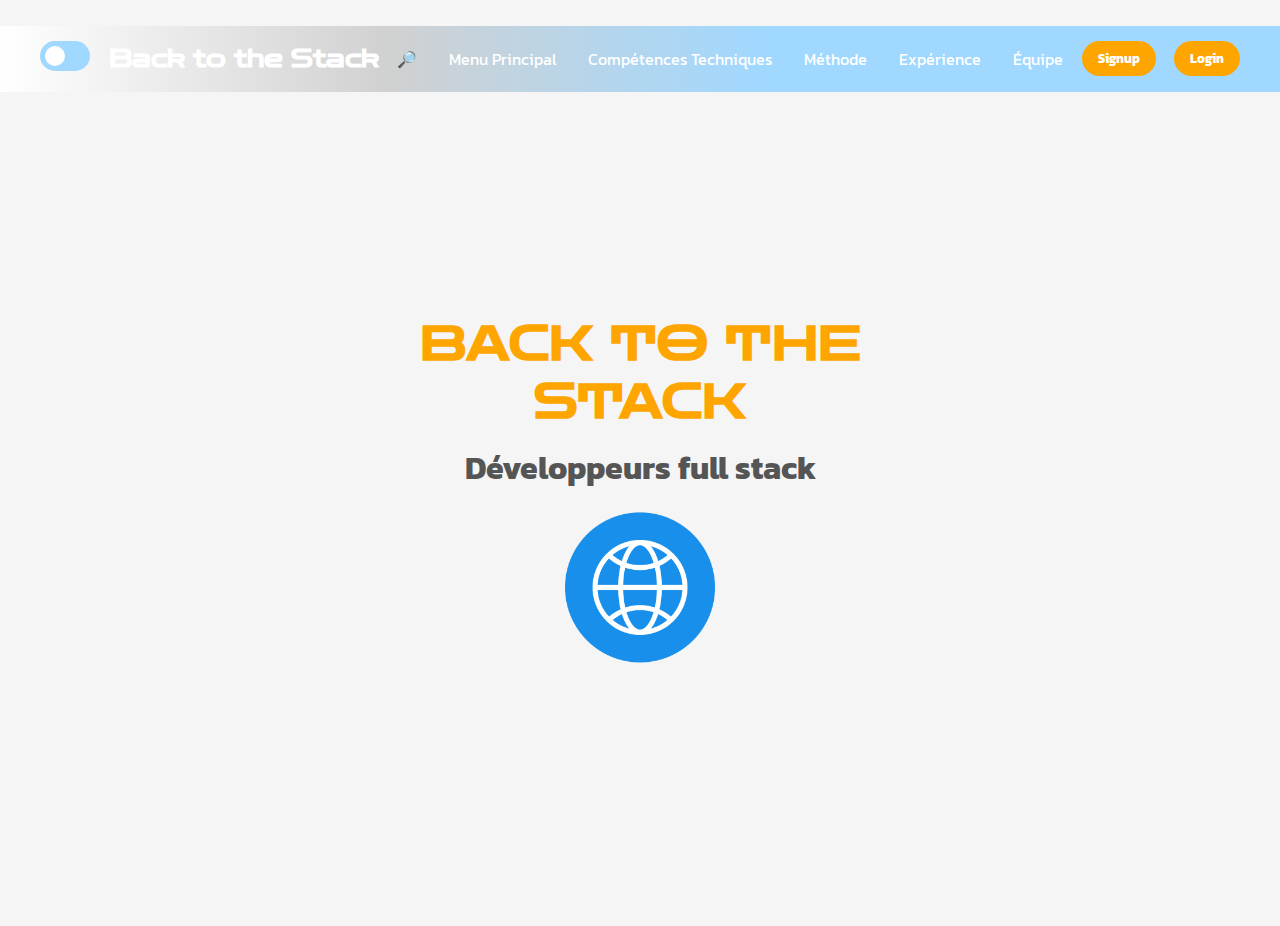
<file: html/index.html>
<!DOCTYPE html>
<html lang="fr">
<head>
    <meta charset="UTF-8">
    <meta name="viewport" content="width=device-width, initial-scale=1.0">
    <title>BTTS - Menu principal</title>
    <link id="theme-link" rel="stylesheet" href="../css/dark-theme.css">
    <link href="https://fonts.googleapis.com/css2?family=Kanit:wght@300;400;700&family=Zen+Dots&display=swap" rel="stylesheet">
    <link rel="stylesheet" href="https://cdnjs.cloudflare.com/ajax/libs/font-awesome/6.7.1/css/all.min.css">
</head>
<body>
    <header>
        <div class="navbar">
            <div class="mode"><input type="checkbox" id="toggle" class="checkbox">
            <label for="toggle" class="label"></label>
        </div>

            <div class="logo"><a href="index.html">Back to the Stack</a></div>
            <ul class="liens">
                <li><a href="../php/recherche.php">🔎</a></li>
                <li><a href="index.html">Menu Principal</a></li>
                <li><a href="comptech.html">Compétences Techniques</a></li>
                <li><a href="méthode.html">Méthode</a></li>
                <li><a href="anciens clients.html">Expérience</a></li>
                <li><a href="notreequipe.html">Équipe</a></li>
            </ul>
            
            <a href="../php/signup.php" class="action_btn">Signup</a>
            <a href="../php/login.php" class="action_btn">Login</a>
            <div class="toggle_btn">
                <i class="fa-solid fa-bars" style="color: #ffffff;"></i>
            </div>

        </div>

        <div class="dropdown_menu">
            <ul>
                <<li><a href="../php/recherche.php">🔎</a></li>
                <li><a href="index.html">Menu Principal</a></li>
                <li><a href="comptech.html">Compétences Techniques</a></li>
                <li><a href="méthode.html">Méthode</a></li>
                <li><a href="anciens clients.html">Expérience</a></li>
                <li><a href="notreequipe.html">Équipe</a></li>
                <li><a href="../php/signup.php" class="action_btn2">Signup</a></li>
                <li><a href="../php/login.php" class="action_btn2">Login</a></li>
            </ul>
        </div>
    </header>

<div class="titre_index">
    <div class= back><h1>Back to the Stack</h1></div>
    <div class= dev><h2>Développeurs full stack</h2></div>
    <div class="globe_index">
        <img src="../images/globe_index.png" alt="logo image">
    </div>
</div>

    <script>
        const toggleBtn = document.querySelector('.toggle_btn');
        const toggleBtnIcon = document.querySelector('.toggle_btn i');
        const dropDownMenu = document.querySelector('.dropdown_menu');

        toggleBtn.onclick = function() {
            dropDownMenu.classList.toggle('open');
            const isOpen = dropDownMenu.classList.contains('open');
            toggleBtnIcon.classList = isOpen ? 'fa-solid fa-xmark' : 'fa-solid fa-bars';
    };
    </script>

    <script src="../js/script.js"></script>
</body>
</html>
</file>
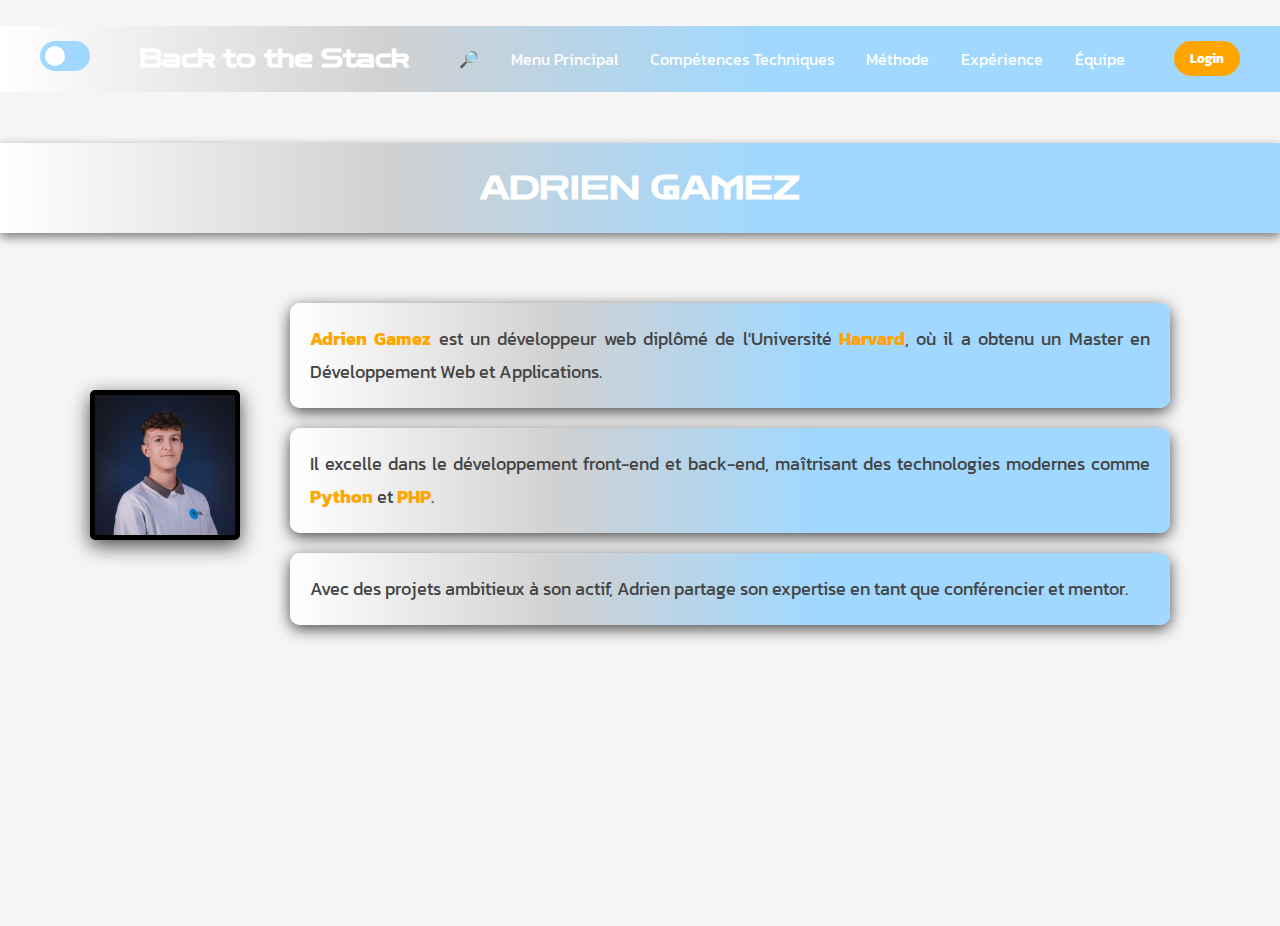
<file: html/adrien.html>
<!DOCTYPE html>
<html class="presentation_html" lang="fr">
<head>
    <meta charset="UTF-8">
    <meta name="viewport" content="width=device-width, initial-scale=1.0">
    <title>BTTS - Equipe</title>

    <link id= "theme-link" rel="stylesheet" href="../css/dark-theme.css">
    <link rel="preconnect" href="https://fonts.googleapis.com">
    <link rel="preconnect" href="https://fonts.gstatic.com" crossorigin>
    <link href="https://fonts.googleapis.com/css2?family=Kanit:wght@400;700&family=Zen+Dots&display=swap" rel="stylesheet">
</head>
<body class="presentation_body">
<header>
   
    <div class="navbar">
        <div class="mode"><input type="checkbox" id="toggle" class="checkbox">
        <label for="toggle" class="label"></label></div>
        <div class="logo"><a href="index.html">Back to the Stack</a></div>
        <ul class="liens">
            <li><a href="../php/recherche.php">🔎</a></li>
            <li><a href="index.html">Menu Principal</a></li>
            <li><a href="comptech.html">Compétences Techniques</a></li>
            <li><a href="méthode.html">Méthode</a></li>
            <li><a href="anciens clients.html">Expérience</a></li>
            <li><a href="notreequipe.html">Équipe</a></li>
        </ul>
        <a href="../php/login.php" class="action_btn">Login</a>
        <div class="toggle_btn">
            <i class="fa-solid fa-bars" style="color: #ffffff;"></i>
        </div>
    </div>

    <div class="dropdown_menu">
        <ul>
            <li><a href="../php/recherche.php">🔎</a></li>
            <li><a href="index.html">Menu Principal</a></li>
            <li><a href="comptech.html">Compétences Techniques</a></li>
            <li><a href="méthode.html">Méthode</a></li>
            <li><a href="anciens clients.html">Expérience</a></li>
            <li><a href="notreequipe.html">Équipe</a></li>
            <li><a href="../php/login.php" class="action_btn">Login</a></li>
        </ul>
        
    </div>
</header>
<h1 class="presentation_h1">Adrien Gamez</h1>
    

    <section class="texte">
        <img class="presentation_img" src="../images/equipe/adrien.jpg" alt="Portrait d'Adrien Gamez, développeur web.">

        <div class="presentation_text-container">
            <article class="block">
                <p><strong>Adrien Gamez</strong> est un développeur web diplômé de l'Université <strong>Harvard</strong>, où il a obtenu un Master en Développement Web et Applications.</p>
            </article>
            <article class="block">
                <p>Il excelle dans le développement front-end et back-end, maîtrisant des technologies modernes comme <strong>Python</strong> et <strong>PHP</strong>.</p>
            </article>
            <article class="block">
                <p>Avec des projets ambitieux à son actif, Adrien partage son expertise en tant que conférencier et mentor.</p>
            </article>
        </div>
    </section>

    <script src="../js/script.js"></script>
    <script>
        const toggleBtn = document.querySelector('.toggle_btn');
        const toggleBtnIcon = document.querySelector('.toggle_btn i');
        const dropDownMenu = document.querySelector('.dropdown_menu');

        toggleBtn.onclick = function() {
            dropDownMenu.classList.toggle('open');
            const isOpen = dropDownMenu.classList.contains('open');
            toggleBtnIcon.classList = isOpen ? 'fa-solid fa-xmark' : 'fa-solid fa-bars';
        };
    </script>

</body>
</html>
</file>
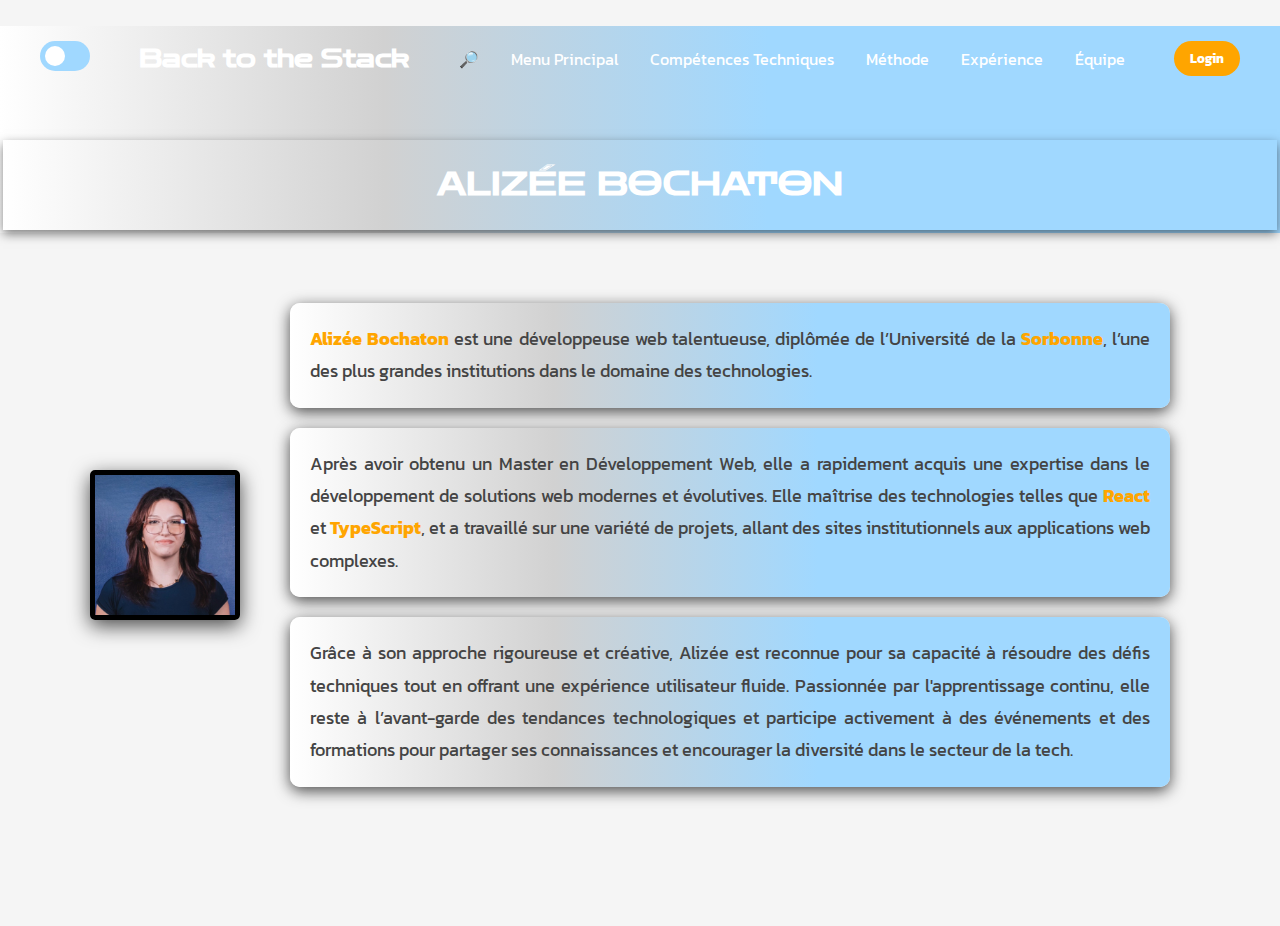
<file: html/alizee.html>
<!DOCTYPE html>
<html lang="fr">
<head>
    <meta charset="UTF-8">
    <meta name="viewport" content="width=device-width, initial-scale=1.0">
    <title>BTTS - Equipe</title>

    <link id="theme-link" rel="stylesheet" href="../css/dark-theme.css">
    <link rel="preconnect" href="https://fonts.googleapis.com">
    <link rel="preconnect" href="https://fonts.gstatic.com" crossorigin>
    <link href="https://fonts.googleapis.com/css2?family=Kanit:ital,wght@0,100;0,200;0,300;0,400;0,500;0,600;0,700;0,800;0,900&family=Zen+Dots&display=swap" rel="stylesheet">
</head>

<body class="presentation_body">

    <header>
        <div class="navbar">
            <div class="mode"><input type="checkbox" id="toggle" class="checkbox">
            <label for="toggle" class="label"></label>
        </div>

            <div class="logo"><a href="index.html">Back to the Stack</a></div>
            <ul class="liens">
                <li><a href="../php/recherche.php">🔎</a></li>
                <li><a href="index.html">Menu Principal</a></li>
                <li><a href="comptech.html">Compétences Techniques</a></li>
                <li><a href="méthode.html">Méthode</a></li>
                <li><a href="anciens clients.html">Expérience</a></li>
                <li><a href="notreequipe.html">Équipe</a></li>
            </ul>
            <a href="../php/login.php" class="action_btn">Login</a>
            <div class="toggle_btn">
                <i class="fa-solid fa-bars" style="color: #ffffff;"></i>
            </div>
        </div>
        <div class="dropdown_menu">
            <ul>
                <li><a href="../php/recherche.php">🔎</a></li>
                <li><a href="index.html">Menu Principal</a></li>
                <li><a href="comptech.html">Compétences Techniques</a></li>
                <li><a href="méthode.html">Méthode</a></li>
                <li><a href="anciens clients.html">Expérience</a></li>
                <li><a href="notreequipe.html">Équipe</a></li>
                <li><a href="../php/login.php" class="action_btn">Login</a></li>
            </ul>
        </div>
        <h1 class="presentation_h1">Alizée Bochaton</h1>
    </header>
    

    <div class="texte">
        <img class="presentation_img" src="../images/equipe/alizee.jpg" alt="Portrait d'Alizée Bochaton, développeuse web talentueuse.">
        <div class="presentation_text-container">
            <div class="block">
                <p>
                    <strong>Alizée Bochaton</strong> est une développeuse web talentueuse, diplômée de l’Université de la <strong>Sorbonne</strong>, l’une des plus grandes institutions dans le domaine des technologies.
                </p>
            </div>

            <div class="block">
                <p>
                    Après avoir obtenu un Master en Développement Web, elle a rapidement acquis une expertise dans le développement de solutions web modernes et évolutives. Elle maîtrise des technologies telles que <strong>React</strong> et <strong>TypeScript</strong>, et a travaillé sur une variété de projets, allant des sites institutionnels aux applications web complexes.
                </p>
            </div>

            <div class="block">
                <p>
                    Grâce à son approche rigoureuse et créative, Alizée est reconnue pour sa capacité à résoudre des défis techniques tout en offrant une expérience utilisateur fluide. Passionnée par l'apprentissage continu, elle reste à l’avant-garde des tendances technologiques et participe activement à des événements et des formations pour partager ses connaissances et encourager la diversité dans le secteur de la tech.
                </p>
            </div>
        </div>
    </div>

    <script src="../js/script.js"></script>
    <script>
        const toggleBtn = document.querySelector('.toggle_btn');
const toggleBtnIcon = document.querySelector('.toggle_btn i');
const dropDownMenu = document.querySelector('.dropdown_menu');

toggleBtn.onclick = function() {
    dropDownMenu.classList.toggle('open');
    const isOpen = dropDownMenu.classList.contains('open');
    toggleBtnIcon.classList = isOpen ? 'fa-solid fa-xmark' : 'fa-solid fa-bars';
};
    </script>
</body>
</html>
</file>
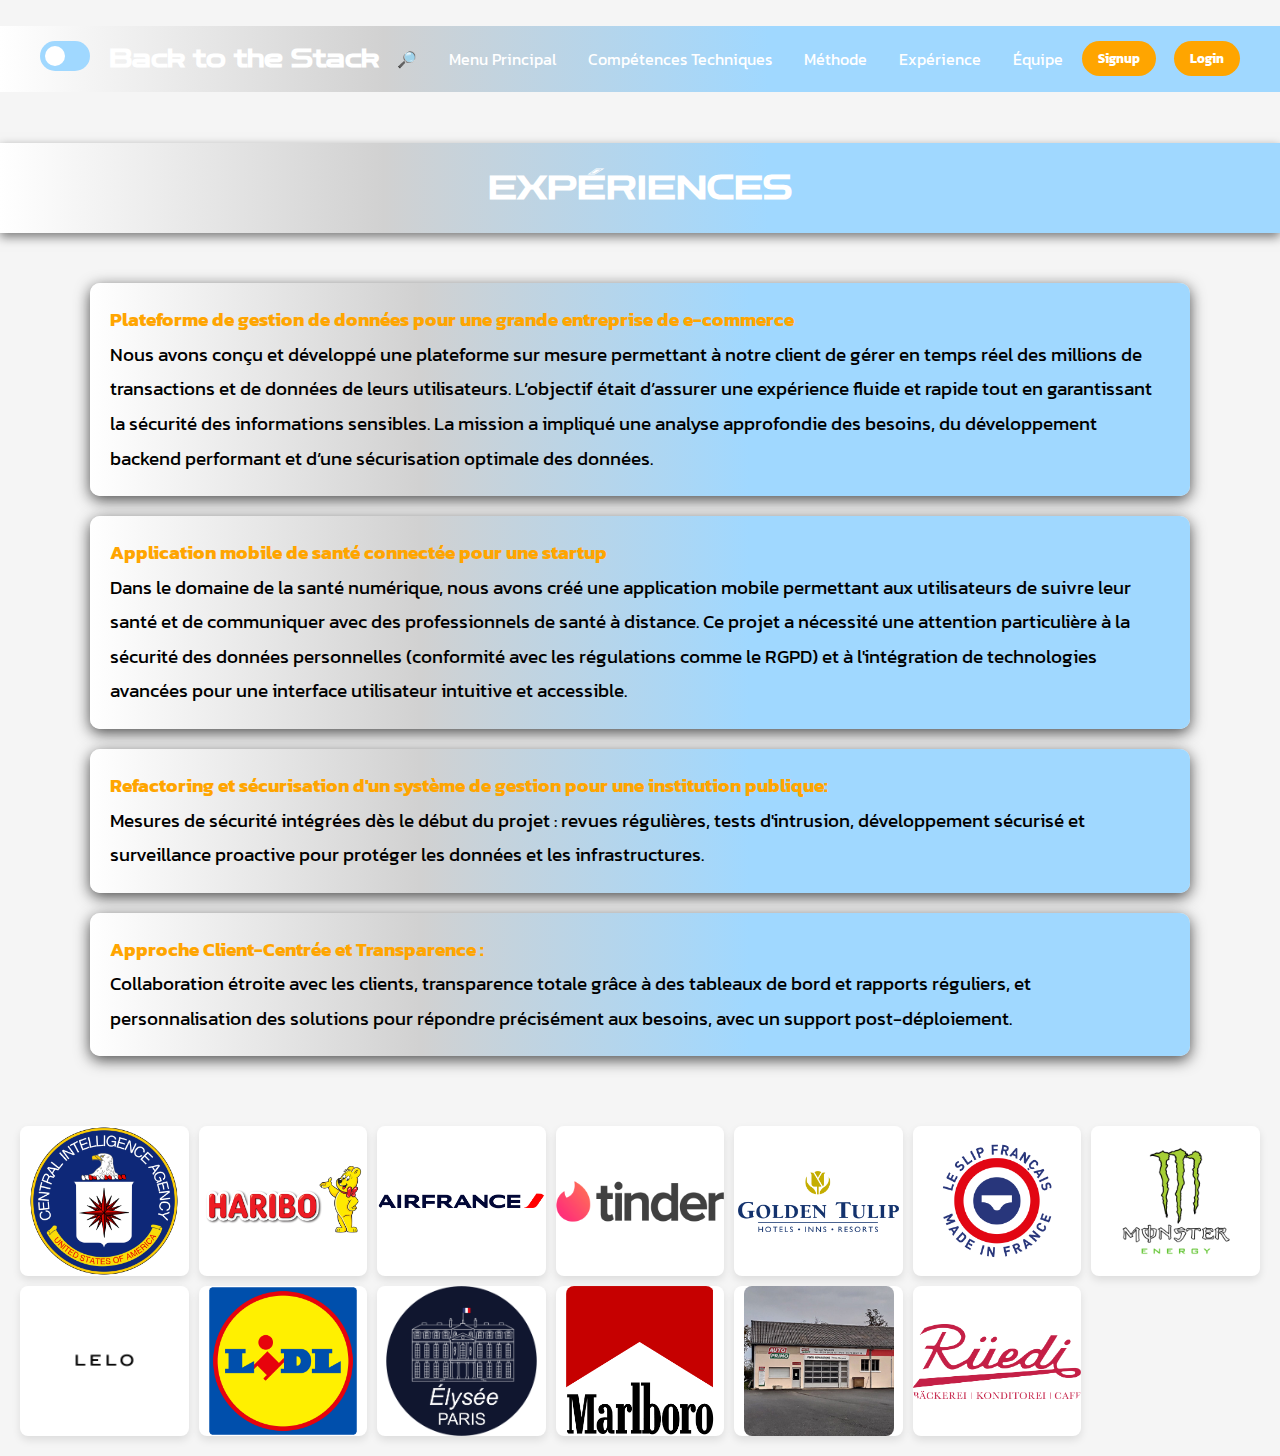
<file: html/anciens clients.html>
<!DOCTYPE html>
<html lang="fr">
    <head>
    <meta charset="UTF-8">
    <meta name="viewport" content="width=device-width, initial-scale=1.0">
    <title>BTTS - Expérience</title>
    <link id="theme-link" rel="stylesheet" href="../css/dark-theme.css">
    <link rel="preconnect" href="https://fonts.googleapis.com">
    <link rel="preconnect" href="https://fonts.gstatic.com" crossorigin>
    <link rel="stylesheet" href="https://cdnjs.cloudflare.com/ajax/libs/font-awesome/6.0.0/css/all.min.css">
    <link href="https://fonts.googleapis.com/css2?family=Kanit:ital,wght@0,100;0,200;0,300;0,400;0,500;0,600;0,700;0,800;0,900&family=Zen+Dots&display=swap" rel="stylesheet">
</head>

<body>
    <header>
        <div class="navbar">
            <div class="mode"><input type="checkbox" id="toggle" class="checkbox">
            <label for="toggle" class="label"></label>
        </div>

            <div class="logo"><a href="index.html">Back to the Stack</a></div>
            <ul class="liens">
                <li><a href="../php/recherche.php">🔎</a></li>
                <li><a href="index.html">Menu Principal</a></li>
                <li><a href="comptech.html">Compétences Techniques</a></li>
                <li><a href="méthode.html">Méthode</a></li>
                <li><a href="anciens clients.html">Expérience</a></li>
                <li><a href="notreequipe.html">Équipe</a></li>
            </ul>
            <a href="../php/signup.php" class="action_btn">Signup</a>
            <a href="../php/login.php" class="action_btn">Login</a>
            <div class="toggle_btn">
                <i class="fa-solid fa-bars" style="color: #ffffff;"></i>
            </div>
        </div>

        <div class="dropdown_menu">
            <ul>
                <li><a href="../php/recherche.php">🔎</a></li>
                <li><a href="index.html">Menu Principal</a></li>
                <li><a href="comptech.html">Compétences Techniques</a></li>
                <li><a href="méthode.html">Méthode</a></li>
                <li><a href="anciens clients.html">Expérience</a></li>
                <li><a href="notreequipe.html">Équipe</a></li>
                <li><a href="../php/signup.php" class="action_btn2">Signup</a></li>
                <li><a href="../php/login.php" class="action_btn2">Login</a></li>
            </ul>
        </div>
    </header>
    
    <h1>Expériences</h1>
    <div class="texte">
        <div class="ac_text-container">
            <div class="block">
                <p>
                    <strong>Plateforme de gestion de données pour une grande entreprise de e-commerce</strong> <br>
                    Nous avons conçu et développé une plateforme sur mesure permettant à notre client de gérer en temps réel des millions de transactions et de données de leurs utilisateurs. L’objectif était d’assurer une expérience fluide et rapide tout en garantissant la sécurité des informations sensibles. La mission a impliqué une analyse approfondie des besoins, du développement backend performant et d’une sécurisation optimale des données.

                </p>
            </div>
            <div class="block">
                    <p><strong>Application mobile de santé connectée pour une startup</strong><br>
                        Dans le domaine de la santé numérique, nous avons créé une application mobile permettant aux utilisateurs de suivre leur santé et de communiquer avec des professionnels de santé à distance. Ce projet a nécessité une attention particulière à la sécurité des données personnelles (conformité avec les régulations comme le RGPD) et à l'intégration de technologies avancées pour une interface utilisateur intuitive et accessible.
                    </p>
            </div>
            <div class="block">
                <p>
                    <strong>Refactoring et sécurisation d'un système de gestion pour une institution publique:</strong><br>
                    Mesures de sécurité intégrées dès le début du projet : revues régulières, tests d'intrusion, développement sécurisé et surveillance proactive pour protéger les données et les infrastructures.
                </p>
            </div>
            <div class="block">
                <p>
                    <strong>Approche Client-Centrée et Transparence :</strong><br>
                    Collaboration étroite avec les clients, transparence totale grâce à des tableaux de bord et rapports réguliers, et personnalisation des solutions pour répondre précisément aux besoins, avec un support post-déploiement.
                </p>
            </div>
        </div>
    </div>

    <div class="ac_image-grid">
        <div class="ac_image-item">
            <img src="../images/clients/cia.png" alt="Image-1">
        </div>
        <div class="ac_image-item">
            <img src="../images/clients/haribo.png" alt="Image-2">
        </div>
        <div class="ac_image-item">
            <img src="../images/clients/air france.png" alt="Image-3">
        </div>
        <div class="ac_image-item">
            <img src="../images/clients/Tinder.png" alt="Image-4">
        </div>
        <div class="ac_image-item">
            <img src="../images/clients/golden.png" alt="Image-5">
        </div>
        <div class="ac_image-item">
            <img src="../images/clients/slip.png" alt="Image-6">
        </div>
        <div class="ac_image-item">
            <img src="../images/clients/Monster-Energy.png" alt="Image-7">
        </div>
        <div class="ac_image-item">
            <img src="../images/clients/lelo.png" alt="Image-8">
        </div>
        <div class="ac_image-item">
            <img src="../images/clients/Lidl.png" alt="Image-9">
        </div>
        <div class="ac_image-item">
            <img src="../images/clients/Elysee.png" alt="Image-10">
        </div>
        <div class="ac_image-item">
            <img src="../images/clients/Marlboro.png" alt="Image-11">
        </div>
        <div class="ac_image-item">
            <img src="../images/clients/garage-wallon.png" alt="Image-12">
        </div>
        <div class="ac_image-item">
            <img src="../images/clients/backerei-edi.png" alt="Image-13">
        </div>
    </div>

    <script src="../js/script.js"></script>
    <script>
        const toggleBtn = document.querySelector('.toggle_btn');
const toggleBtnIcon = document.querySelector('.toggle_btn i');
const dropDownMenu = document.querySelector('.dropdown_menu');

toggleBtn.onclick = function() {
    dropDownMenu.classList.toggle('open');
    const isOpen = dropDownMenu.classList.contains('open');
    toggleBtnIcon.classList = isOpen ? 'fa-solid fa-xmark' : 'fa-solid fa-bars';
};
    </script>
</body>
</html>
</file>
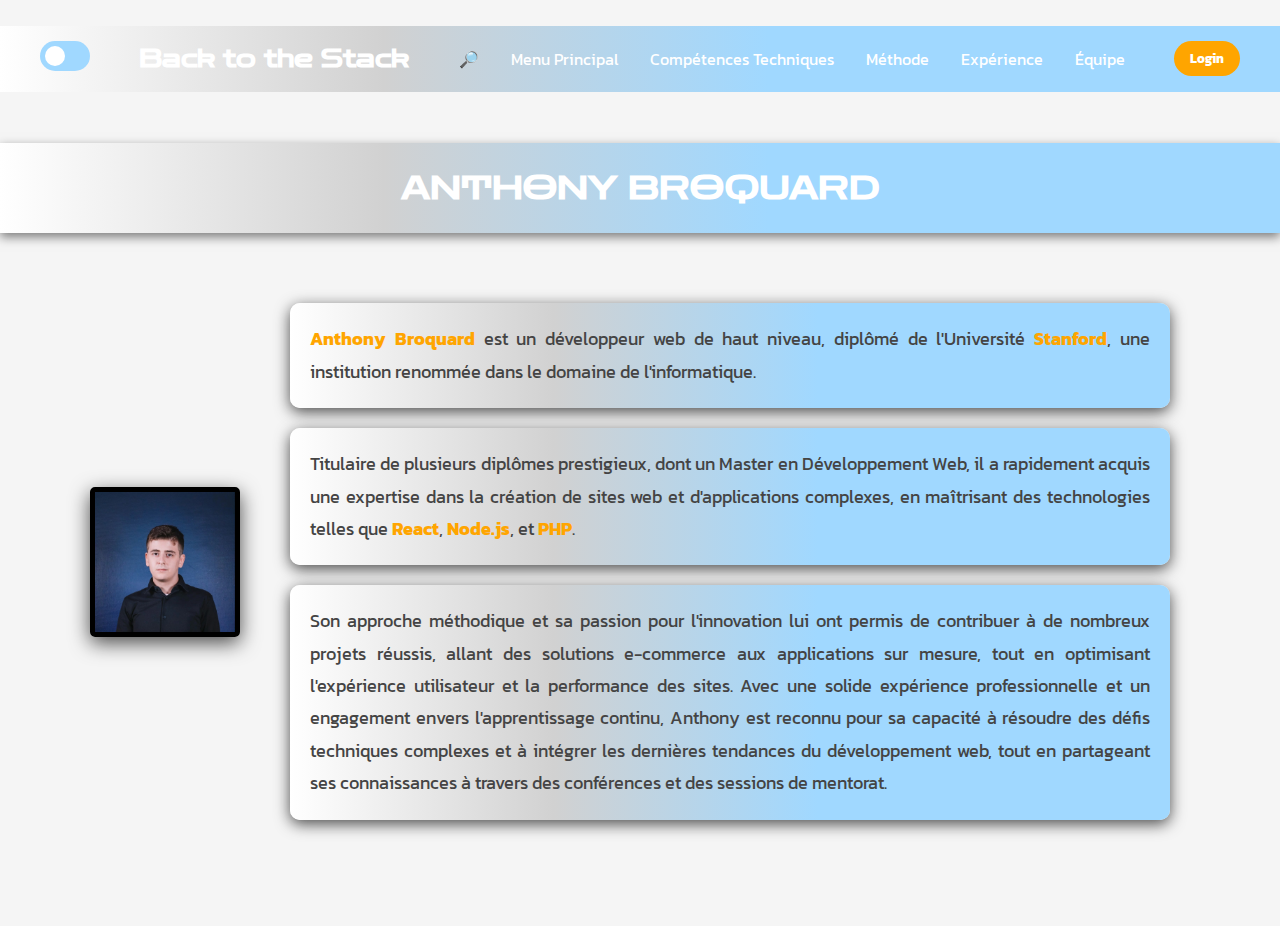
<file: html/anthony.html>
<!DOCTYPE html>
<html lang="fr">
<head>
    <meta charset="UTF-8">
    <meta name="viewport" content="width=device-width, initial-scale=1.0">
    <title>BTTS - Equipe</title>

    <link id="theme-link" rel="stylesheet" href="../css/dark-theme.css">
    <link rel="preconnect" href="https://fonts.googleapis.com">
    <link rel="preconnect" href="https://fonts.gstatic.com" crossorigin>
    <link href="https://fonts.googleapis.com/css2?family=Kanit:ital,wght@0,100;0,200;0,300;0,400;0,500;0,600;0,700;0,800;0,900&family=Zen+Dots&display=swap" rel="stylesheet">
</head>
<header>
   
    <div class="navbar">
        <div class="mode"><input type="checkbox" id="toggle" class="checkbox">
        <label for="toggle" class="label"></label></div>
        <div class="logo"><a href="index.html">Back to the Stack</a></div>
        <ul class="liens">
            <li><a href="../php/recherche.php">🔎</a></li>
            <li><a href="index.html">Menu Principal</a></li>
            <li><a href="comptech.html">Compétences Techniques</a></li>
            <li><a href="méthode.html">Méthode</a></li>
            <li><a href="anciens clients.html">Expérience</a></li>
            <li><a href="notreequipe.html">Équipe</a></li>
        </ul>
        <a href="../php/login.php" class="action_btn">Login</a>
        <div class="toggle_btn">
            <i class="fa-solid fa-bars" style="color: #ffffff;"></i>
        </div>
    </div>

    <div class="dropdown_menu">
        <ul>
            <li><a href="../php/recherche.php">🔎</a></li>
            <li><a href="index.html">Menu Principal</a></li>
            <li><a href="comptech.html">Compétences Techniques</a></li>
            <li><a href="méthode.html">Méthode</a></li>
            <li><a href="anciens clients.html">Expérience</a></li>
            <li><a href="notreequipe.html">Équipe</a></li>
            <li><a href="../php/login.php" class="action_btn">Login</a></li>
        </ul>
        
    </div>
</header>
<body class="presentation_body">
    <h1 class="presentation_h1">Anthony Broquard</h1>

    <div class="texte">
        <img class="presentation_img" src="../images/equipe/anthony.png" alt="Portrait d'Anthony Broquard, développeur web de haut niveau.">
        
        <div class="presentation_text-container">
            <div class="block">
                <p>
                    <strong>Anthony Broquard</strong> est un développeur web de haut niveau, diplômé de l'Université <strong>Stanford</strong>, une institution renommée dans le domaine de l'informatique.
                </p>
            </div>

            <div class="block">
                <p>
                    Titulaire de plusieurs diplômes prestigieux, dont un Master en Développement Web, il a rapidement acquis une expertise dans la création de sites web et d'applications complexes, en maîtrisant des technologies telles que <strong>React</strong>, <strong>Node.js</strong>, et <strong>PHP</strong>.
                </p>
            </div>

            <div class="block">
                <p>
                    Son approche méthodique et sa passion pour l'innovation lui ont permis de contribuer à de nombreux projets réussis, allant des solutions e-commerce aux applications sur mesure, tout en optimisant l'expérience utilisateur et la performance des sites. Avec une solide expérience professionnelle et un engagement envers l'apprentissage continu, Anthony est reconnu pour sa capacité à résoudre des défis techniques complexes et à intégrer les dernières tendances du développement web, tout en partageant ses connaissances à travers des conférences et des sessions de mentorat.
                </p>
            </div>
        </div>
    </div>

    <script src="../js/script.js"></script>
    <script>
        const toggleBtn = document.querySelector('.toggle_btn');
const toggleBtnIcon = document.querySelector('.toggle_btn i');
const dropDownMenu = document.querySelector('.dropdown_menu');

toggleBtn.onclick = function() {
    dropDownMenu.classList.toggle('open');
    const isOpen = dropDownMenu.classList.contains('open');
    toggleBtnIcon.classList = isOpen ? 'fa-solid fa-xmark' : 'fa-solid fa-bars';
};
    </script>
</body>
</html>
</file>
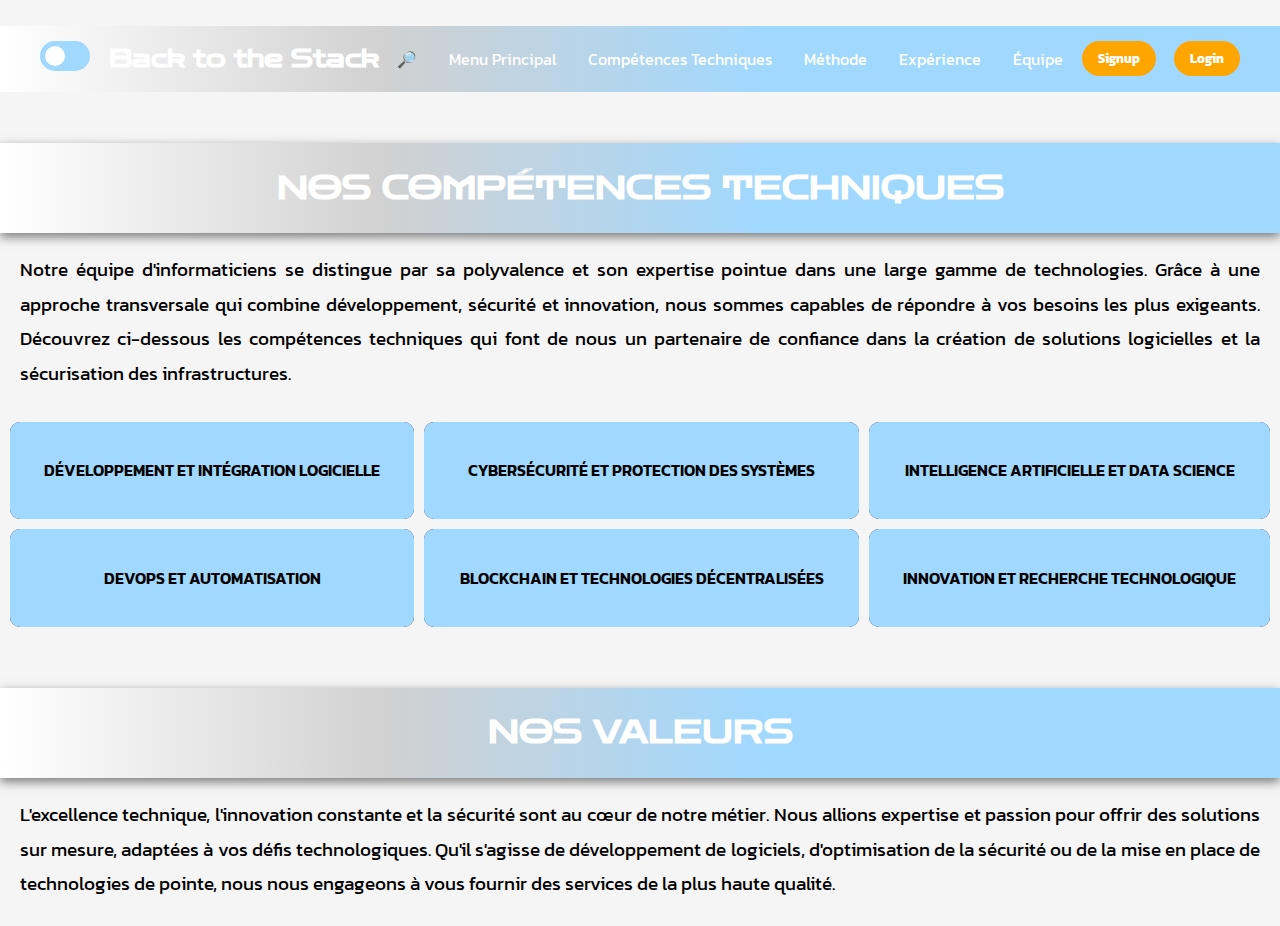
<file: html/comptech.html>
<!DOCTYPE html>
<html>
<head> 
  <meta charset="UTF-8">
  <title>BTTS - Competences</title>
  <link id="theme-link" rel="stylesheet" href="../css/dark-theme.css">
  <link rel="preconnect" href="https://fonts.googleapis.com">
  <link rel="preconnect" href="https://fonts.gstatic.com" crossorigin>
  <link href="https://fonts.googleapis.com/css2?family=Kanit:ital,wght@0,100;0,200;0,300;0,400;0,500;0,600;0,700;0,800;0,900;1,100;1,200;1,300;1,400;1,500;1,600;1,700;1,800;1,900&family=Zen+Dots&display=swap" rel="stylesheet">
  <link rel="stylesheet" href="https://cdnjs.cloudflare.com/ajax/libs/font-awesome/6.0.0/css/all.min.css">
</head>

<body> 
  <header>
    <div class="navbar">
        <div class="mode"><input type="checkbox" id="toggle" class="checkbox">
        <label for="toggle" class="label"></label>
    </div>

        <div class="logo"><a href="index.html">Back to the Stack</a></div>
        <ul class="liens">
          <li><a href="../php/recherche.php">🔎</a></li>
            <li><a href="index.html">Menu Principal</a></li>
            <li><a href="comptech.html">Compétences Techniques</a></li>
            <li><a href="méthode.html">Méthode</a></li>
            <li><a href="anciens clients.html">Expérience</a></li>
            <li><a href="notreequipe.html">Équipe</a></li>
        </ul>
        <a href="../php/signup.php" class="action_btn">Signup</a>
        <a href="../php/login.php" class="action_btn">Login</a>
        <div class="toggle_btn">
            <i class="fa-solid fa-bars" style="color: #ffffff;"></i>
        </div>
    </div>

    <div class="dropdown_menu">
        <ul>
          <li><a href="../php/recherche.php">🔎</a></li>
            <li><a href="index.html">Menu Principal</a></li>
            <li><a href="comptech.html">Compétences Techniques</a></li>
            <li><a href="méthode.html">Méthode</a></li>
            <li><a href="anciens clients.html">Expérience</a></li>
            <li><a href="notreequipe.html">Équipe</a></li>
            <li><a href="../php/signup.php" class="action_btn2">Signup</a></li>
            <li><a href="../php/login.php" class="action_btn2">Login</a></li>
        </ul>
    </div>

</header>

  <h1 class="comptech_h1">Nos Compétences Techniques</h1>
  <p class="comptech_p">Notre équipe d'informaticiens se distingue par sa polyvalence et son expertise pointue dans une large gamme de technologies. Grâce à une approche transversale qui combine développement, sécurité et innovation, nous sommes capables de répondre à vos besoins les plus exigeants. Découvrez ci-dessous les compétences techniques qui font de nous un partenaire de confiance dans la création de solutions logicielles et la sécurisation des infrastructures.</p>
      <table class="comptech_table">
        <tr class="comptech_tr">
          <th class="comptech_th" data-id="dev">Développement et Intégration Logicielle</th>
          <th class="comptech_th" data-id="cyber">Cybersécurité et Protection des Systèmes</th>
          <th class="comptech_th" data-id="ia">Intelligence Artificielle et Data Science</th>
        </tr>

        <tr class="comptech_tr">
          <th class="comptech_th" data-id="devops">DevOps et Automatisation</th>
          <th class="comptech_th" data-id="blockchain">Blockchain et Technologies Décentralisées</th>
          <th class="comptech_th" data-id="innovation">Innovation et Recherche Technologique</th>
        </tr>
      </table>

      <div id="contenu" style="margin-top: 0%; font-size: 1.2rem; color: #d1d1d1;"></div>
      <script src="../js/competences_techniques.js"></script>
      <h1 class="comptech_h1">Nos Valeurs</h1>
      <p class="comptech_p">L'excellence technique, l'innovation constante et la sécurité sont au cœur de notre métier. Nous allions expertise et passion pour offrir des solutions sur mesure, adaptées à vos défis technologiques. Qu'il s'agisse de développement de logiciels, d'optimisation de la sécurité ou de la mise en place de technologies de pointe, nous nous engageons à vous fournir des services de la plus haute qualité.</p>
      <script>
        const toggleBtn = document.querySelector('.toggle_btn');
        const toggleBtnIcon = document.querySelector('.toggle_btn i');
        const dropDownMenu = document.querySelector('.dropdown_menu');

        toggleBtn.onclick = function() {
            dropDownMenu.classList.toggle('open');
            const isOpen = dropDownMenu.classList.contains('open');
            toggleBtnIcon.classList = isOpen ? 'fa-solid fa-xmark' : 'fa-solid fa-bars';
        };
      </script>
      <script src="../js/script.js"></script>
    </body>
</html>
</file>
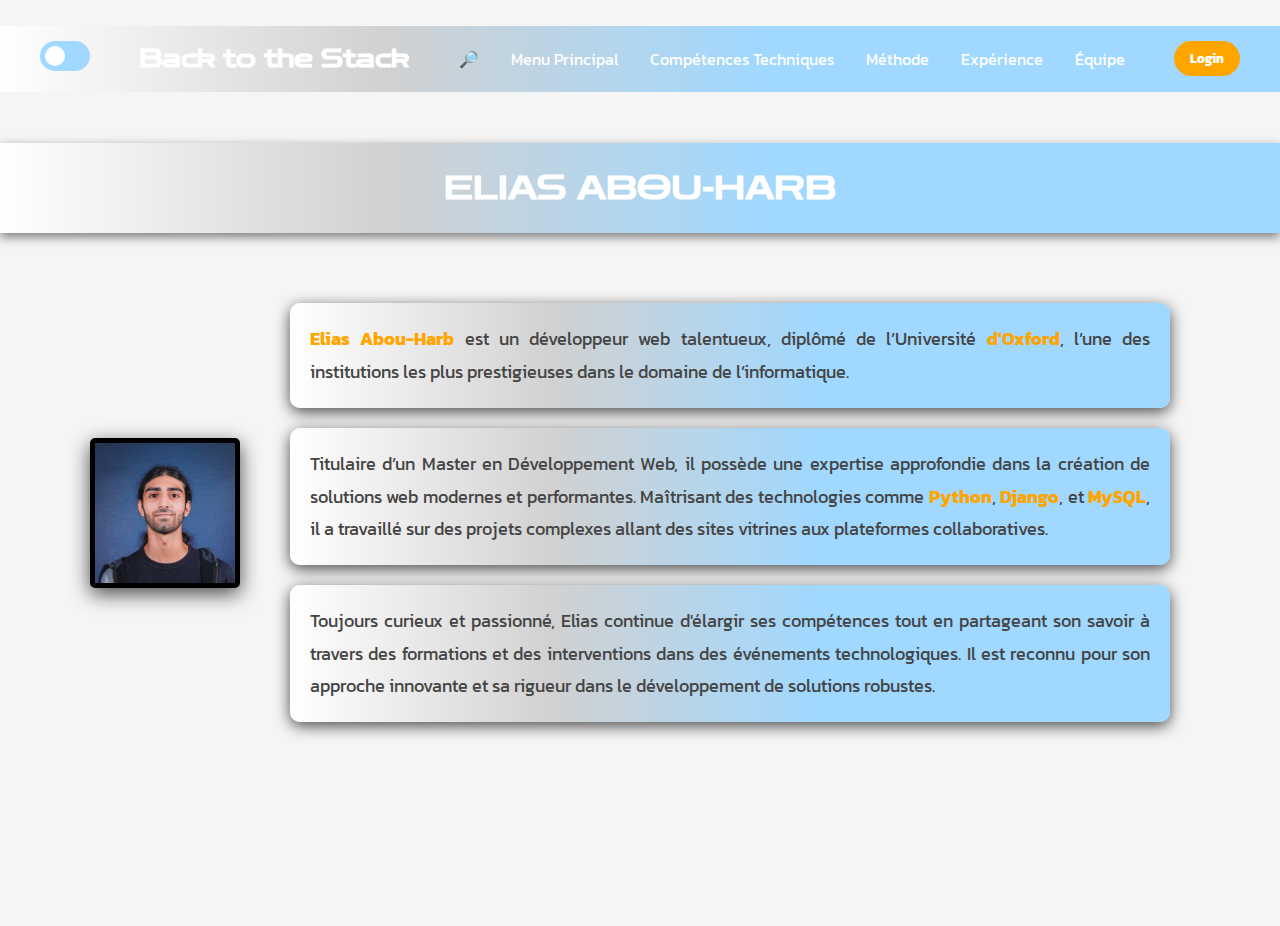
<file: html/elias.html>
<!DOCTYPE html>
<html lang="fr">
<head>
    <meta charset="UTF-8">
    <meta name="viewport" content="width=device-width, initial-scale=1.0">
    <title>BTTS - Equipe</title>

    <link id="theme-link" rel="stylesheet" href="../css/dark-theme.css">
    <link rel="preconnect" href="https://fonts.googleapis.com">
    <link rel="preconnect" href="https://fonts.gstatic.com" crossorigin>
    <link href="https://fonts.googleapis.com/css2?family=Kanit:ital,wght@0,100;0,200;0,300;0,400;0,500;0,600;0,700;0,800;0,900&family=Zen+Dots&display=swap" rel="stylesheet">
</head>
<body class="presentation_body"></body>
<header>
   
    <div class="navbar">
        <div class="mode"><input type="checkbox" id="toggle" class="checkbox">
        <label for="toggle" class="label"></label></div>
        <div class="logo"><a href="index.html">Back to the Stack</a></div>
        <ul class="liens">
            <li><a href="../php/recherche.php">🔎</a></li>
            <li><a href="index.html">Menu Principal</a></li>
            <li><a href="comptech.html">Compétences Techniques</a></li>
            <li><a href="méthode.html">Méthode</a></li>
            <li><a href="anciens clients.html">Expérience</a></li>
            <li><a href="notreequipe.html">Équipe</a></li>
        </ul>
        <a href="../php/login.php" class="action_btn">Login</a>
        <div class="toggle_btn">
            <i class="fa-solid fa-bars" style="color: #ffffff;"></i>
        </div>
    </div>

    <div class="dropdown_menu">
        <ul>
            <li><a href="../php/recherche.php">🔎</a></li>
            <li><a href="index.html">Menu Principal</a></li>
            <li><a href="comptech.html">Compétences Techniques</a></li>
            <li><a href="méthode.html">Méthode</a></li>
            <li><a href="anciens clients.html">Expérience</a></li>
            <li><a href="notreequipe.html">Équipe</a></li>
            <li><a href="../php/login.php" class="action_btn">Login</a></li>
        </ul>
        
    </div>
</header>

    <h1 class="presentation_h1">Elias Abou-Harb</h1>

    <div class="texte">
        <img class="presentation_img" src="../images/equipe/elias.png" alt="Portrait d'Elias Abou-Harb, développeur web talentueux diplômé d'Oxford.">

        <div class="presentation_text-container">
            <div class="block">
                <p>
                    <strong>Elias Abou-Harb</strong> est un développeur web talentueux, diplômé de l’Université 
                    <strong>d'Oxford</strong>, l’une des institutions les plus prestigieuses dans le domaine de l’informatique.
                </p>
            </div>

            <div class="block">
                <p>
                    Titulaire d’un Master en Développement Web, il possède une expertise approfondie dans la création de 
                    solutions web modernes et performantes. Maîtrisant des technologies comme <strong>Python</strong>, 
                    <strong>Django</strong>, et <strong>MySQL</strong>, il a travaillé sur des projets complexes allant 
                    des sites vitrines aux plateformes collaboratives.
                </p>
            </div>

            <div class="block">
                <p>
                    Toujours curieux et passionné, Elias continue d'élargir ses compétences tout en partageant son savoir 
                    à travers des formations et des interventions dans des événements technologiques. Il est reconnu pour 
                    son approche innovante et sa rigueur dans le développement de solutions robustes.
                </p>
            </div>
        </div>
    </div>
</body>

<script src="../js/script.js"></script>
<script>
    const toggleBtn = document.querySelector('.toggle_btn');
const toggleBtnIcon = document.querySelector('.toggle_btn i');
const dropDownMenu = document.querySelector('.dropdown_menu');

toggleBtn.onclick = function() {
dropDownMenu.classList.toggle('open');
const isOpen = dropDownMenu.classList.contains('open');
toggleBtnIcon.classList = isOpen ? 'fa-solid fa-xmark' : 'fa-solid fa-bars';
};
</script>
</html>
</file>
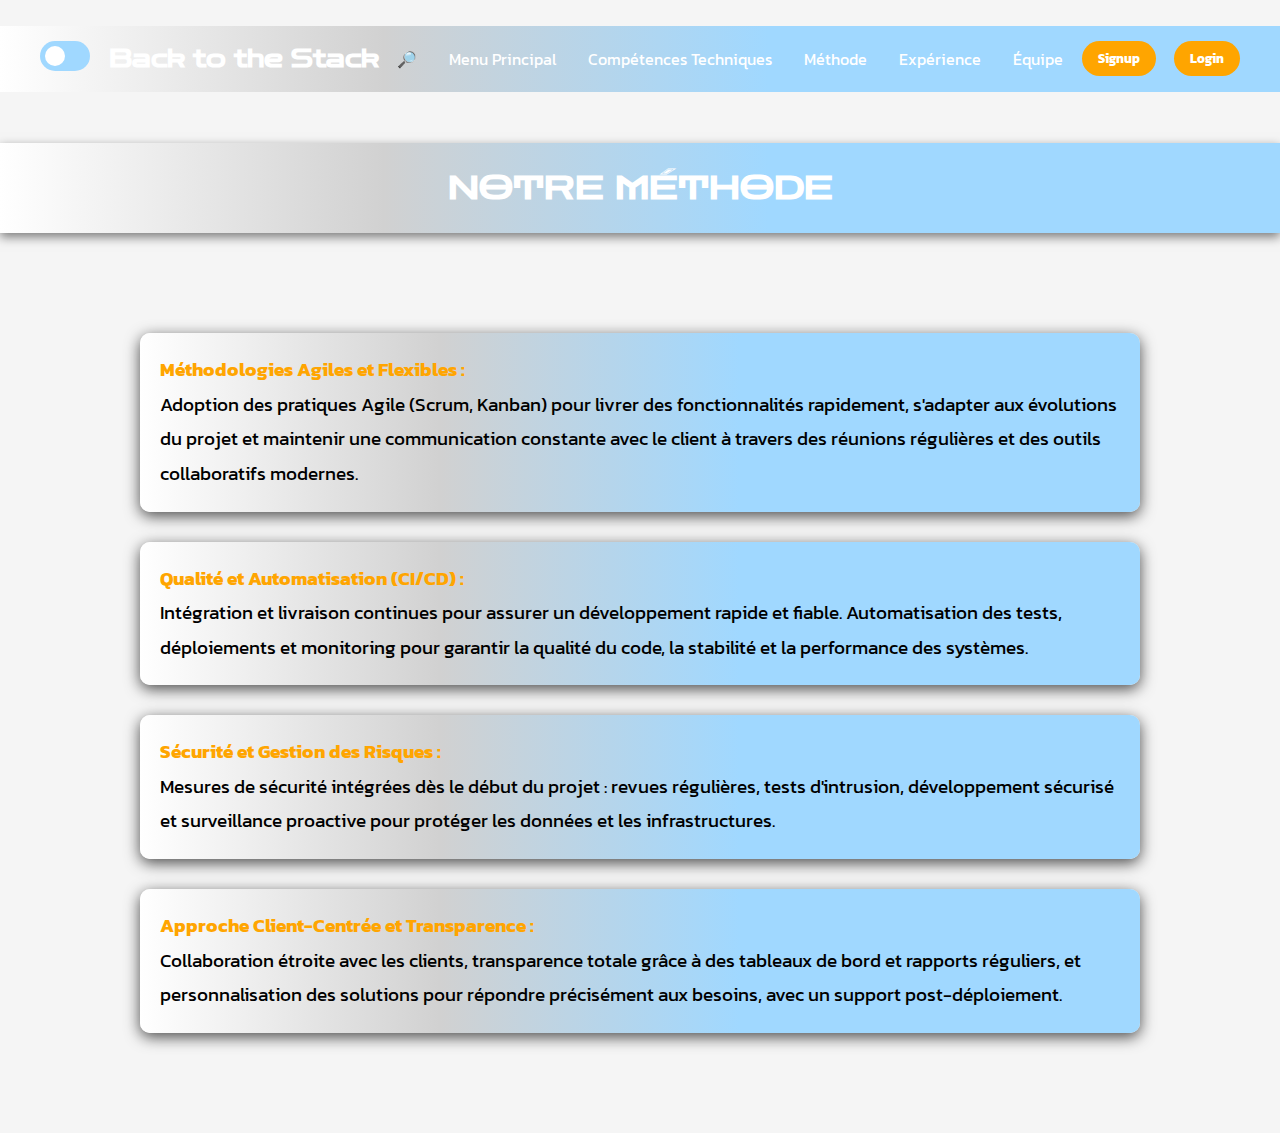
<file: html/méthode.html>
<!DOCTYPE html>
<html lang="fr">
<head>
    <meta charset="UTF-8">
    <meta name="viewport" content="width=device-width, initial-scale=1.0">
    <title>BTTS - Méthode</title>

    <link id="theme-link" rel="stylesheet" href="../css/dark-theme.css">
    <link rel="preconnect" href="https://fonts.googleapis.com">
    <link rel="preconnect" href="https://fonts.gstatic.com" crossorigin>
    <link href="https://fonts.googleapis.com/css2?family=Kanit:ital,wght@0,100;0,200;0,300;0,400;0,500;0,600;0,700;0,800;0,900&family=Zen+Dots&display=swap" rel="stylesheet">
    <link rel="stylesheet" href="https://cdnjs.cloudflare.com/ajax/libs/font-awesome/6.0.0/css/all.min.css">
</head>

<body>
    <header>
   
        <div class="navbar">
            <div class="mode"><input type="checkbox" id="toggle" class="checkbox">
            <label for="toggle" class="label"></label></div>
            <div class="logo"><a href="index.html">Back to the Stack</a></div>
            <ul class="liens">
                <li><a href="../php/recherche.php">🔎</a></li>
                <li><a href="index.html">Menu Principal</a></li>
                <li><a href="comptech.html">Compétences Techniques</a></li>
                <li><a href="méthode.html">Méthode</a></li>
                <li><a href="anciens clients.html">Expérience</a></li>
                <li><a href="notreequipe.html">Équipe</a></li>
            </ul>
            <a href="../php/signup.php" class="action_btn">Signup</a>
            <a href="../php/login.php" class="action_btn">Login</a>
            <div class="toggle_btn">
                <i class="fa-solid fa-bars" style="color: #ffffff;"></i>
            </div>
        </div>
    
        <div class="dropdown_menu">
            <ul>
                <li><a href="../php/recherche.php">🔎</a></li>
                <li><a href="index.html">Menu Principal</a></li>
                <li><a href="comptech.html">Compétences Techniques</a></li>
                <li><a href="méthode.html">Méthode</a></li>
                <li><a href="anciens clients.html">Expérience</a></li>
                <li><a href="notreequipe.html">Équipe</a></li>
                <li><a href="../php/signup.php" class="action_btn2">Signup</a></li>
                <li><a href="../php/login.php" class="action_btn2">Login</a></li>
            </ul>
            
        </div>
    </header>
    <h1 class="methode_h1">Notre méthode</h1>

    <div class="texte">
        <div class="methode_text-container">
            <div class="block">
                <p>
                    <strong>Méthodologies Agiles et Flexibles :</strong> <br>
                    Adoption des pratiques Agile (Scrum, Kanban) pour livrer des fonctionnalités rapidement, s'adapter aux évolutions du projet et maintenir une communication constante avec le client à travers des réunions régulières et des outils collaboratifs modernes.
                </p>
            </div>
        <div class="block">
                <p><strong>Qualité et Automatisation (CI/CD) :</strong><br>
                    Intégration et livraison continues pour assurer un développement rapide et fiable. Automatisation des tests, déploiements et monitoring pour garantir la qualité du code, la stabilité et la performance des systèmes.
                </p>
                </div>    
                    
    
            <div class="block">
                <p>
                    <strong>Sécurité et Gestion des Risques :</strong><br>
                    Mesures de sécurité intégrées dès le début du projet : revues régulières, tests d'intrusion, développement sécurisé et surveillance proactive pour protéger les données et les infrastructures.
                </p>
            </div>

           
            <div class="block">
                <p>
                    <strong>Approche Client-Centrée et Transparence :</strong><br>
                    Collaboration étroite avec les clients, transparence totale grâce à des tableaux de bord et rapports réguliers, et personnalisation des solutions pour répondre précisément aux besoins, avec un support post-déploiement.
                </p>
            </div>
        </div>
    </div>

    <script src="../js/script.js"></script>
    <script>
        const toggleBtn = document.querySelector('.toggle_btn');
const toggleBtnIcon = document.querySelector('.toggle_btn i');
const dropDownMenu = document.querySelector('.dropdown_menu');

toggleBtn.onclick = function() {
    dropDownMenu.classList.toggle('open');
    const isOpen = dropDownMenu.classList.contains('open');
    toggleBtnIcon.classList = isOpen ? 'fa-solid fa-xmark' : 'fa-solid fa-bars';
};
    </script>
</body>
</html>
</file>
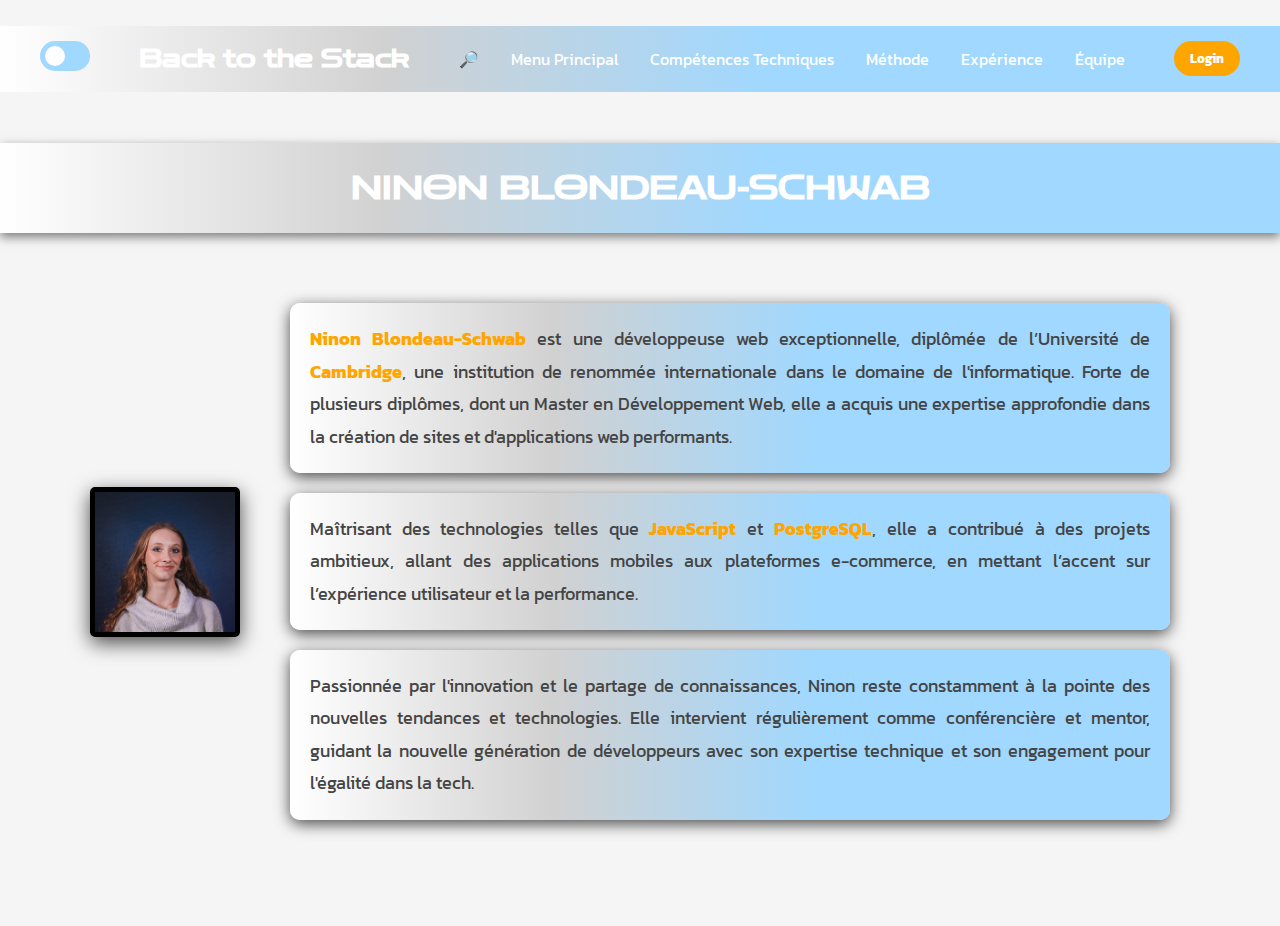
<file: html/ninon.html>
<!DOCTYPE html>
<html lang="fr">
<head>
    <meta charset="UTF-8">
    <meta name="viewport" content="width=device-width, initial-scale=1.0">
    <title>BTTS - Equipe</title>

    <link id="theme-link" rel="stylesheet" href="../css/dark-theme.css">
    <link rel="preconnect" href="https://fonts.googleapis.com">
    <link rel="preconnect" href="https://fonts.gstatic.com" crossorigin>
    <link href="https://fonts.googleapis.com/css2?family=Kanit:ital,wght@0,100;0,200;0,300;0,400;0,500;0,600;0,700;0,800;0,900&family=Zen+Dots&display=swap" rel="stylesheet">
</head>
<body class="presentation_body"></body>
<header>
   
    <div class="navbar">
        <div class="mode"><input type="checkbox" id="toggle" class="checkbox">
        <label for="toggle" class="label"></label></div>
        <div class="logo"><a href="index.html">Back to the Stack</a></div>
        <ul class="liens">
            <li><a href="../php/recherche.php">🔎</a></li>
            <li><a href="index.html">Menu Principal</a></li>
            <li><a href="comptech.html">Compétences Techniques</a></li>
            <li><a href="méthode.html">Méthode</a></li>
            <li><a href="anciens clients.html">Expérience</a></li>
            <li><a href="notreequipe.html">Équipe</a></li>
        </ul>
        <a href="../php/login.php" class="action_btn">Login</a>
        <div class="toggle_btn">
            <i class="fa-solid fa-bars" style="color: #ffffff;"></i>
        </div>
    </div>

    <div class="dropdown_menu">
        <ul>
            <li><a href="../php/recherche.php">🔎</a></li>
            <li><a href="index.html">Menu Principal</a></li>
            <li><a href="comptech.html">Compétences Techniques</a></li>
            <li><a href="méthode.html">Méthode</a></li>
            <li><a href="anciens clients.html">Expérience</a></li>
            <li><a href="notreequipe.html">Équipe</a></li>
            <li><a href="../php/login.php" class="action_btn">Login</a></li>
        </ul>
        
    </div>
</header>

    <h1 class="presentation_h1">Ninon Blondeau-Schwab</h1>

    <div class="texte">
        <img class="presentation_img" src="../images/equipe/ninon.jpg" alt="Portrait de Ninon Blondeau-Schwab, développeuse diplômée de Cambridge.">

        <div class="presentation_text-container">
            <div class="block">
                <p>
                    <strong>Ninon Blondeau-Schwab</strong> est une développeuse web exceptionnelle, diplômée de l’Université de 
                    <strong>Cambridge</strong>, une institution de renommée internationale dans le domaine de l'informatique. 
                    Forte de plusieurs diplômes, dont un Master en Développement Web, elle a acquis une expertise approfondie 
                    dans la création de sites et d'applications web performants.
                </p>
            </div>

            <!-- Deuxième bloc -->
            <div class="block">
                <p>
                    Maîtrisant des technologies telles que <strong>JavaScript</strong> et <strong>PostgreSQL</strong>, elle a 
                    contribué à des projets ambitieux, allant des applications mobiles aux plateformes e-commerce, en mettant 
                    l’accent sur l’expérience utilisateur et la performance.
                </p>
            </div>

            <!-- Troisième bloc -->
            <div class="block">
                <p>
                    Passionnée par l'innovation et le partage de connaissances, Ninon reste constamment à la pointe des 
                    nouvelles tendances et technologies. Elle intervient régulièrement comme conférencière et mentor, guidant 
                    la nouvelle génération de développeurs avec son expertise technique et son engagement pour l'égalité 
                    dans la tech.
                </p>
            </div>
        </div>
    </div>
    <script src="../js/script.js"></script>
    <script>
        const toggleBtn = document.querySelector('.toggle_btn');
const toggleBtnIcon = document.querySelector('.toggle_btn i');
const dropDownMenu = document.querySelector('.dropdown_menu');

toggleBtn.onclick = function() {
    dropDownMenu.classList.toggle('open');
    const isOpen = dropDownMenu.classList.contains('open');
    toggleBtnIcon.classList = isOpen ? 'fa-solid fa-xmark' : 'fa-solid fa-bars';
};
    </script>
</body>
</html>
</file>
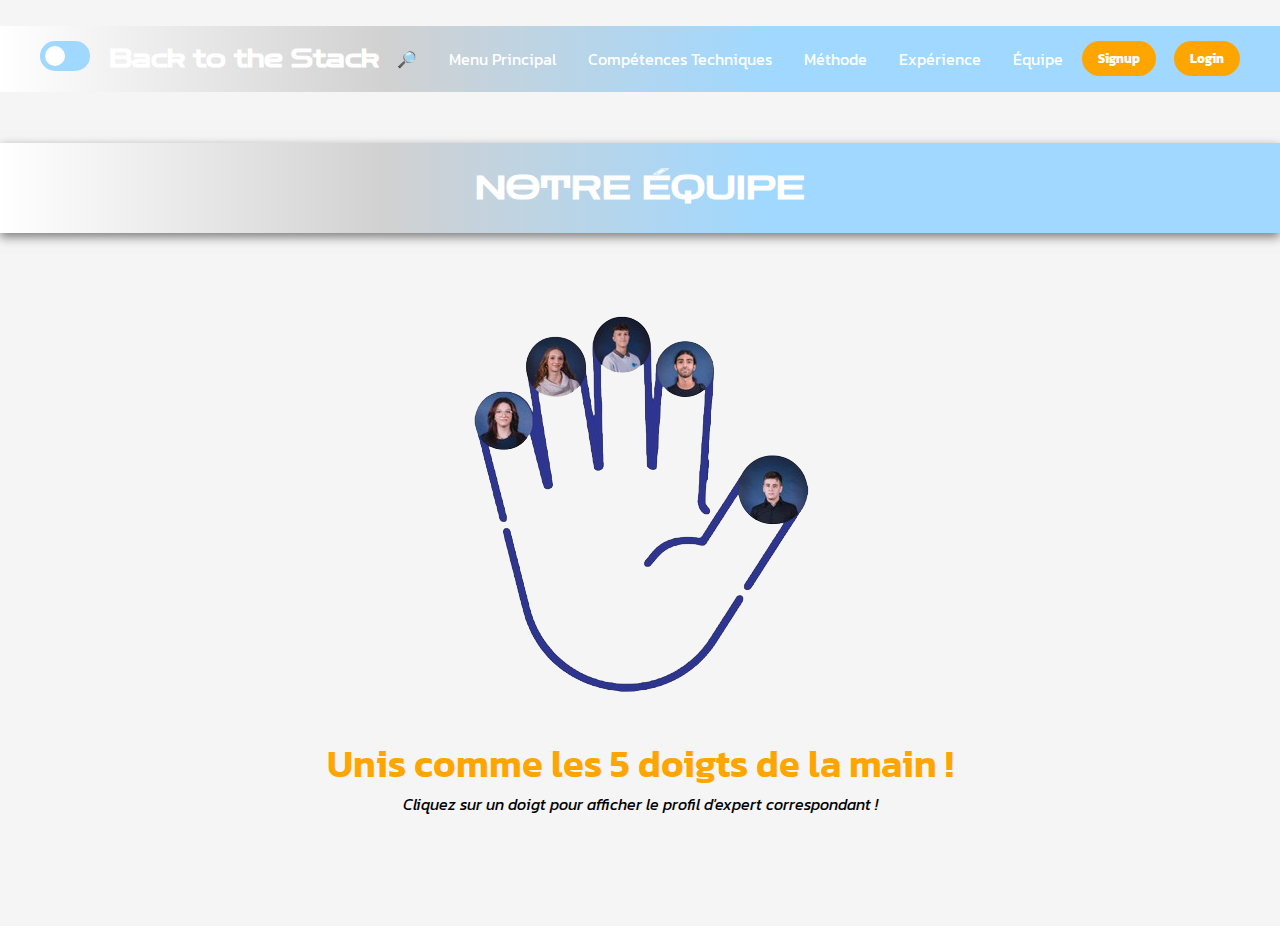
<file: html/notreequipe.html>
<!DOCTYPE html>
<html lang="fr">
    <head>
        <meta charset="UTF-8">
        <meta name="viewport" content="width=device-width, initial-scale=1.0">
        <title>BTTS - Equipe</title>
        
        <link id="theme-link" rel="stylesheet" href="../css/dark-theme.css">
        <link rel="preconnect" href="https://fonts.googleapis.com">
        <link rel="preconnect" href="https://fonts.gstatic.com" crossorigin>
        <link href="https://fonts.googleapis.com/css2?family=Kanit:ital,wght@0,100;0,200;0,300;0,400;0,500;0,600;0,700;0,800;0,900;1,100;1,200;1,300;1,400;1,500;1,600;1,700;1,800;1,900&family=Zen+Dots&display=swap" rel="stylesheet">
        <link rel="stylesheet" href="https://cdnjs.cloudflare.com/ajax/libs/font-awesome/6.0.0/css/all.min.css">        
    </head>
    <header>
   
        <div class="navbar">
            <div class="mode"><input type="checkbox" id="toggle" class="checkbox">
            <label for="toggle" class="label"></label></div>
            <div class="logo"><a href="index.html">Back to the Stack</a></div>
            <ul class="liens">
                <li><a href="../php/recherche.php">🔎</a></li>
                <li><a href="index.html">Menu Principal</a></li>
                <li><a href="comptech.html">Compétences Techniques</a></li>
                <li><a href="méthode.html">Méthode</a></li>
                <li><a href="anciens clients.html">Expérience</a></li>
                <li><a href="notreequipe.html">Équipe</a></li>
            </ul>
            <a href="../php/signup.php" class="action_btn">Signup</a>
            <a href="../php/login.php" class="action_btn">Login</a>
            <div class="toggle_btn">
                <i class="fa-solid fa-bars" style="color: #ffffff;"></i>
            </div>
        </div>
    
        <div class="dropdown_menu">
            <ul>
                <li><a href="../php/recherche.php">🔎</a></li>
                <li><a href="index.html">Menu Principal</a></li>
                <li><a href="comptech.html">Compétences Techniques</a></li>
                <li><a href="méthode.html">Méthode</a></li>
                <li><a href="anciens clients.html">Expérience</a></li>
                <li><a href="notreequipe.html">Équipe</a></li>                
                <li><a href="../php/signup.php" class="action_btn2">Signup</a></li>
                <li><a href="../php/login.php" class="action_btn2">Login</a></li>
            </ul>
            
        </div>
    </header>
    <body class="notre_equipe_body">
        <h1>Notre Équipe</h1>
        <div class="container-fluid" id="notre_equipe_page"></div>
        <div class=container id="notre_equipe_hand"><img src="../images/mainn.png" alt="Main avec des zones cliquables" usemap="#map-1" /></div>

        <map name="map-1">
            <area shape="circle" coords="53,188,30" href="../php/membre.php?id=1" alt="Page de présentation d'Alizée" />
            <area shape="circle" coords="104,134,30" href="../php/membre.php?id=2" alt="Page de présentation de Ninon" />
            <area shape="circle" coords="170,112,30" href="../php/membre.php?id=3" alt="Page de présentation d'Adrien" />
            <area shape="circle" coords="232,136,30" href="../php/membre.php?id=4" alt="Page de présentation d'Elias" />
            <area shape="circle" coords="320,257,35" href="../php/membre.php?id=5" alt="Page de présentation d'Anthony" />
        </map>

        <div class=container id= "notre_equipe_commentaire"><p>Unis comme les 5 doigts de la main !</p></div>
        <div id= "notre_equipe_instruction"><p>Cliquez sur un doigt pour afficher le profil d'expert correspondant !</p></div>
        </div>

        <script src="../js/script.js"></script>
        <script>
            const toggleBtn = document.querySelector('.toggle_btn');
    const toggleBtnIcon = document.querySelector('.toggle_btn i');
    const dropDownMenu = document.querySelector('.dropdown_menu');
    
    toggleBtn.onclick = function() {
        dropDownMenu.classList.toggle('open');
        const isOpen = dropDownMenu.classList.contains('open');
        toggleBtnIcon.classList = isOpen ? 'fa-solid fa-xmark' : 'fa-solid fa-bars';
    };
        </script>
    </body>
</html>
</file>
<file: css/dark-theme.css>
@import url('https://fonts.googleapis.com/css2?family=Kanit:wght@100;200;300;400;500;600;700;800;900&family=Zen+Dots&display=swap');

* {
    margin: 0;
    padding: 0;
    box-sizing: border-box;
    word-wrap: break-word;
}

body {
    height: 100vh;
    background-color: rgb(0, 0, 0);
    margin-top: 2%;
    font-family: 'Kanit', sans-serif;
    align-items: center;
    justify-content: center;
}

h1 {
    text-align: center;
    background: linear-gradient(90deg, #000, #2B2B7B, #4C4CFF);
    margin-top: 4%;
    padding: 2%;
    font-size: 2rem;
    text-transform: uppercase;
    font-family: 'Zen Dots', sans-serif;
    font-weight: 600;
    color: #fff;
    box-shadow: 0px 4px 10px rgba(0, 0, 0, 0.5);
}

li {
    list-style: none;
}

a {
    text-decoration: none;
    color: white;
    font-size: 1rem;
    white-space: nowrap;
}

a:hover {
    color: orange;
}

header {
    background: linear-gradient(90deg, #000, #2B2B7B, #4C4CFF);;
    margin-top: auto;
    position: relative;
    padding: 0.2rem;
}

.navbar {
    width: 100%;
    height: 60px;
    max-width: 1200px;
    margin: 0 auto;
    display: flex;
    align-items: center;
    justify-content: space-between;
    box-sizing: border-box;
}

.navbar .logo a {
    font-size: 1.5rem;
    font-weight: bold;
    white-space: nowrap;
}

.logo{
    font-family: 'Zen Dots', sans-serif !important;
    font-size: 120% !important;
}

.navbar .liens {
    display: flex;
    gap: 2rem;
    flex-wrap: wrap;
}

.navbar .toggle_btn {
    color: white;
    font-size: 1.5rem;
    cursor: pointer;
    display: none;
}

.action_btn {
    background-color: orange;
    color: white;
    padding: 0.5rem 1rem;
    border: none;
    outline: none;
    border-radius: 20px;
    font-size: 0.8rem;
    font-weight: bold;
    cursor: pointer;
    transition: scale 0.2s ease;
}

.action_btn:hover {
    scale: 1.05;
    background-color: orange;
    color: white;
}

.action_btn:active {
    scale: 0.95;
}

.dropdown_menu {
    display: none;
    position: absolute;
    top: 60px;
    right: 0;
    width: 300px;
    background: rgba(255, 255, 255, 0.3);
    backdrop-filter: blur(15px);
    border-radius: 10px;
    transition: height 0.2s cubic-bezier(0.175, 0.885, 0.32, 1.275);
}

.dropdown_menu ul {
    padding: 0;
}

.dropdown_menu li {
    padding: 0.7rem;
    display: flex;
    align-items: center;
    justify-content: center;
}

.dropdown_menu.open {
    display: block;
}

.titre_index {
    text-align: center;
    color: white;
    margin-top: 20px;
    position: absolute;
    top: 50%;
    left: 50%;
    transform: translate(-50%, -50%);
}

.titre_index .back h1 {
    font-size: 3rem;
    font-family: 'Zen Dots', sans-serif;
    color: orange;
    box-shadow: none;
    background: black;
    box-shadow: none;
}

.titre_index .dev h2 {
    font-size: 2rem;
    color: #ddd;
    margin: 0;
}

.titre_index .globe_index {
    margin-top: 20px; 
}

.titre_index .globe_index img {
    width: 150px; 
    height: auto;
    display: block;
    margin: 0 auto;
}

@media (max-width: 2000px) {
    .ac_image-grid {
        display: grid;
        grid-template-columns: repeat(auto-fit, minmax(150px, 1fr));
        gap: 10px;
        padding: 20px;
        width: 100%;
        max-width: 2500px;
        margin: 0 auto;
        box-sizing: border-box;
    }
    
    .ac_image-item {
        display: flex;
        justify-content: center;
        align-items: center;
        overflow: hidden;
        background-color: white;
        border-radius: 8px;
        box-shadow: 0 4px 8px rgba(0, 0, 0, 0.1); 
        height: 150px;
    }
    
    .ac_image-item img {
        max-width: 100%;
        max-height: 100%;
        object-fit: contain;
        display: block;
        border-radius: 8px;
    }
    
    .ac_text-container {
        flex: 1;
        display: flex;
        flex-direction: column;
        gap: 20px;
    }
    
    .presentation_html{
        width: 100%;
        margin: 0;
        padding: 0;
        box-sizing: border-box;
        word-wrap: break-word;
    }
    
    .index_html {
        overflow: hidden;
        height:100%;
        position:relative;
    }

    .methode_text-container {
        flex: 1;
        display: flex;
        flex-direction: column;
        gap: 20px;
    }
    
    
.comptech_p {
    font-size: 1.2rem;
    line-height: 1.8;
    color: #d1d1d1;
    margin: 20px 0;
    text-align: justify;
    padding: 0 20px;
}

.comptech_table {
    width: 100%;
    height: 25%;
    border-spacing: 10px;
    margin: 20px auto;
    text-align: center;
    font-size: 1rem;
}

.comptech_th {
    padding: 10px;
    background-color: #3d52d5;
    color: white;
    text-align: center;
    cursor: pointer;
    border-radius: 8px;
    transition: background-color 0.3s;
}

.comptech_th:hover {
    background-color: orange; 
    cursor: pointer;
    border-radius: 10px;
}

.comptech_tr:nth-child(even) {
    background: #1a1a1a;
}

.comptech_tr:nth-child(odd) {
    background: #222;
}
}

@media (max-width: 1025px) {
    .navbar .liens {
        display: none; 
    }

    .navbar .toggle_btn {
        display: block;
    }

    .navbar .liens.open {
        display: block;
    }
    
    .liens li a {
        display: none;
    }

    .action_btn  {
        display: none;
    }

    .dropdown_menu {
        display: none;
        position: absolute;
        top: 60px;
        left: 0;
        width: 100%;
        z-index: 9999;
    }

    .dropdown_menu.open {
        display: block;
    }
}

@media (max-width: 576px) {
    .dropdown_menu {
        left: 2rem;
        width: unset;
    }

    .navbar .logo a {
        font-size: 1.2rem;
    }

    .navbar .liens {
        display: block;
        gap: 1rem;
    }
    .liens li a {
        display: none;
    }

    .action_btn  {
        display: none;
    }

    .action_btn2 {
        font-size: 0.75rem;
        padding: 0.3rem 0.8rem;
    }

    .navbar {
    width: 100%;
    height: 60px;
    max-width: 1200px;
    margin: 0 auto;
    display: flex;
    align-items: center;
    justify-content: space-between;
    box-sizing: border-box;
}

.navbar .logo a {
    font-size: 1.5rem;
    font-weight: bold;
    white-space: nowrap;
}

.logo{
    font-family: 'Zen Dots', sans-serif !important;
    font-size: 120% !important;
}

.navbar .liens {
    display: flex;
    gap: 2rem;
    flex-wrap: wrap;
}

.navbar .toggle_btn {
    color: white;
    font-size: 1.5rem;
    cursor: pointer;
    display: none;
}
}

.presentation_img {
    width: 400px;
    height: auto;
    object-fit: cover;
    border: 5px solid white;
    box-shadow: 0px 6px 20px rgba(0, 0, 0, 0.7);
    border-radius: 15px;
}

.presentation_text-container {
    flex: 1;
    display: flex;
    flex-direction: column;
    gap: 20px;
}

.ul{
    color: rgb(255, 255, 255);
}

#notre_equipe_titre {
	text-align: center;
	background: linear-gradient(90deg, #000, #2B2B7B, #4C4CFF);
	margin: 0;
    margin-top: 4.4%;
	padding: 30px 0;
    font-size: clamp(2rem, 5vw, 4rem);
	text-transform: uppercase;
	font-family: 'Zen Dots', sans-serif;
	font-weight: 600;
	color: #fff;
	box-shadow: 0px 4px 10px rgba(0, 0, 0, 0.5);
}

#notre_equipe_page {
	flex-grow: 1;
	overflow: hidden;
	display: flex;
}

#notre_equipe_hand {
	display: flex;
	justify-content: center;
	align-items: center;
	width: 100%;
	height: auto; 
}

#notre_equipe_commentaire {
	display: flex;
	justify-content: center;
	text-align: center;
	color: orange;
	font-size: 3vw; 
	font-weight: 600
}

.Barre_de_recherche{
    position: absolute;
    left: 50%;
    transform: translate(-50%, -50%);
    flex-direction: column;
    margin-top: 150px;
    width: 370px;
    text-align: center; 
    align-items: center;
    gap: 8px; 
    background-color: #ffffff;
    border-radius: 50px;
    padding: 8px;
}

.Barre_de_recherche select{
    appearance: none;
    border: none;
    font-size: 16px;
    padding: 12px;
    width: 350px; 
    border-radius: 50px;
    outline: none;
    background-color: #f4f4f4;
    color: #000000;
    cursor: pointer;
    font-family: 'Kanit', sans-serif;
}

.Barre_de_recherche button{
    text-align: center;
    width: 30px;
    padding: 0px;
    font-size: 16pt;
    margin-left: -40px;
    border: none;
    outline: none;
    cursor: pointer;
    background-color: transparent;
}

.message-recherche{
    position: absolute;
    top: 50%;
    left: 50%;
    transform: translate(-50%, -50%);
}

.resultat-titre{
    text-align: center;
    font-family: "Zen Dots", sans-serif;
    font-size: 20pt;
    padding-top: 300px;
    margin: 1%;
    color: #ffffff;
}

.resultats-container {
    display: flex;
    flex-wrap: wrap;
    gap: 20px;
    justify-content: center;
    margin-top: 30px;
}

.resultat-item {
    display: flex;
    flex-direction: column;
    align-items: center;
    background-color: #ffffff;
    border-radius: 16px;
    padding: 16px;
    box-shadow: 0 4px 8px rgba(0, 0, 0, 0.2);
    width: 300px;
    text-align: center;
    font-family: 'Kanit', sans-serif;
}

.resultat-photo {
    width: 100px;
    height: 100px;
    border-radius: 50%;
    object-fit: cover;
    margin-bottom: 12px;
    border: 3px solid #c2c2c2;
}

.resultat-nom {
    color: #000;
    font-size: 16px;
    font-weight: bold;
    margin-bottom: 8px;
}

.resultat-email {
    font-size: 14px;
    color: #555;
}

.resultat-link {
    text-decoration: none;
    color: inherit;
}

.resultat-link:hover .resultat-item {
    transform: scale(1.05); 
    box-shadow: 0 6px 12px rgba(0, 0, 0, 0.3);
}

.resultat-item {
    transition: transform 0.3s, box-shadow 0.3s;
}

.texte {
    display: flex;
    flex-wrap: wrap;
    gap: 30px;
    align-items: center;
    margin: 0 auto;
    padding: 50px;
    max-width: 1200px;
}

.block {
    padding: 20px;
    border-radius: 10px;
    background: linear-gradient(135deg, #000, #2B2B7B, #4C4CFF);
    box-shadow: 0px 4px 15px rgba(0, 0, 0, 0.7);
    transition: transform 0.3s, box-shadow 0.3s;
}

.block:hover {
    transform: translateY(-10px);
    box-shadow: 0px 10px 30px rgba(0, 0, 0, 0.8);
}

.block p {
    margin: 0;
    font-size: 1.2rem;
    line-height: 1.8;
    color: #fff;
}

.block strong {
    color: orange;
    font-weight: bold;
}

.texte_membre {
    display: flex;
    flex-wrap: wrap;
    max-width: 1200px;
    margin: 0 auto;
    margin-top: 20px;
    gap: 20px;
    padding: 20px;
    background-color: rgb(50, 50, 50);
    box-shadow: 0 4px 10px rgba(255, 255, 255, 0.9);
    border-radius: 10px;
}

.photo_email-container {
    flex: 1 1 300px;
    text-align: center;
}

.photo_email-container img.presentation_img {
    max-width: 200px;
    height: auto;
    border-radius: 50%;
    border: 3px solid #ff9800;
    margin-bottom: 20px;
}

.presentation_text-container {
    flex: 2 1 600px;
    padding: 20px;
}

.presentation_text-container p {
    font-size: 18px;
    line-height: 1.8;
    color: #ffffff;
}

.block_membre {
    display: flex;
    flex-wrap: wrap;
    justify-content: space-between;
    gap: 20px;
    margin-top: 30px;
}

.block_membre .bloc {
    background: linear-gradient(135deg, #000, #2B2B7B, #4C4CFF);
    flex: 1 1 calc(33.333% - 20px);
    background-color: #000000;
    border: 1px solid #282828;
    border-radius: 8px;
    padding: 20px;
    text-align: center;
    box-shadow: 0 2px 5px rgba(255, 255, 255, 0.9);
}

.block_membre .bloc h2 {
    font-size: 20px;
    margin-bottom: 10px;
    color: #ffffff;
}

.block_membre .bloc p {
    font-size: 16px;
    color: #ffffff;
}

.block_membre .bloc ul {
    list-style: none;
    padding: 0;
}

.block_membre .bloc ul li {
    font-size: 16px;
    margin: 5px 0;
    background-color: #fff;
    padding: 5px 10px;
    border: 1px solid #ddd;
    border-radius: 5px;
    display: inline-block;
}

.photo_email-container {
    display: flex;
    flex-direction: column;
    align-items: center;
}

.presentation_img {
    width: 150px;
    height: auto;
    border-radius: 5px;
    margin-bottom: 10px;
}

.p_email {
    margin: 2% 0;
    font-size: 14px;
    text-align: center;
}

.formation {
    margin: 2% 0;
    font-size: 14px;
    text-align: center;
}

.competences {
    margin: 2% 0;
    font-size: 14px;
    text-align: center;
}

.label{
    display: inline-block;
    height: 30px;
    width: 50px;
    background: rgba(160, 216, 255);
    position: relative;
    transition: all .3s;
    border-radius: 60px;
}

.label:after{
    content: "";
    height: 20px;
    width: 20px;
    background: white;
    position: absolute;
    top: 17%;
    left: 10%;
    transition: all .3s;
    border-radius: 50%;
}

.checkbox{
    display: none;
}

.checkbox:checked + label:after{
    transform: translateX(20px);
}

.checkbox:checked + label{
    background: #4141d2;
}

.signup_form {
    background: linear-gradient(135deg, #000, #2B2B7B, #4C4CFF);
    padding: 30px 20px;
    border-radius: 10px;
    box-shadow: 0 4px 15px rgba(0, 0, 0, 0.2);
    width: 100%;
    max-width: 400px;
    text-align: center;
    margin-top: 2%;
    margin-left: 40%;
}

.signup_form h1 {
    color: #fff;
    font-size: 20px;
    font-weight: 600;
    margin-bottom: 20px;
}

.signup_form label {
    font-size: 14px;
    font-weight: 500;
    color: #fff;
    display: block;
    margin-bottom: 8px;
}

.signup_form input[type="text"],
.signup_form input[type="email"],
.signup_form input[type="password"] {
    width: 80%;
    max-width: 300px;
    padding: 8px;
    font-size: 14px;
    border: 1px solid #ddd;
    border-radius: 5px;
    background-color: #f8f8f8;
    margin-bottom: 15px;
    outline: none;
    transition: border 0.3s ease;
}

.signup_form input[type="text"]:focus,
.signup_form input[type="email"]:focus,
.signup_form input[type="password"]:focus {
    border: 1px solid #007aff;
}

.signup_form input[type="submit"] {
    background-color: #2B2B7B;
    color: #fff;
    font-size: 16px;
    font-weight: bold;
    padding: 10px 20px;
    border: none;
    border-radius: 5px;
    cursor: pointer;
    margin-top: 10px;
    transition: background-color 0.3s ease;
}

.signup_form input[type="submit"]:hover {
    background-color: #005bb5;
}

.login_form {
    background: linear-gradient(135deg, #000, #2B2B7B, #4C4CFF);
    padding: 30px 20px;
    border-radius: 10px;
    box-shadow: 0 4px 15px rgba(0, 0, 0, 0.2);
    width: 100%;
    max-width: 400px;
    text-align: center;
    margin-top: 2%;
    margin-left: 40%;
}
.login_form h1 {
    color: #fff;
    font-size: 20px;
    font-weight: 600;
    margin-bottom: 20px;
}

.login_form label {
    font-size: 14px;
    font-weight: 500;
    color: #fff;
    display: block;
    margin-bottom: 8px;
}

.login_form input[type="email"],
.login_form input[type="password"] {
    width: 80%;
    max-width: 300px;
    padding: 8px;
    font-size: 14px;
    border: 1px solid #ddd;
    border-radius: 5px;
    background-color: #f8f8f8;
    margin-bottom: 15px;
    outline: none;
    transition: border 0.3s ease;
}

.login_form input[type="email"]:focus,
.login_form input[type="password"]:focus {
    border: 1px solid #2B2B7B;
}

.login_form input[type="submit"] {
    background-color: #2B2B7B;
    color: #fff;
    font-size: 16px;
    font-weight: bold;
    padding: 10px 20px;
    border: none;
    border-radius: 5px;
    cursor: pointer;
    margin-top: 10px;
    transition: background-color 0.3s ease;
}

.login_form input[type="submit"]:hover {
    background-color: #005bb5;
}

.zen-dots-regular { font-family: "Zen Dots", serif; font-weight: 400; font-style: normal;}
.kanit-thin { font-family: "Kanit", serif; font-weight: 100; font-style: normal; }
.kanit-extralight { font-family: "Kanit", serif; font-weight: 200; font-style: normal; }
.kanit-light { font-family: "Kanit", serif; font-weight: 300; font-style: normal; }
.kanit-regular { font-family: "Kanit", serif; font-weight: 400; font-style: normal; }
.kanit-medium { font-family: "Kanit", serif; font-weight: 500; font-style: normal; }
.kanit-semibold { font-family: "Kanit", serif; font-weight: 600; font-style: normal; }
.kanit-bold { font-family: "Kanit", serif; font-weight: 700; font-style: normal; }
.kanit-extrabold { font-family: "Kanit", serif; font-weight: 800; font-style: normal; }
.kanit-black { font-family: "Kanit", serif; font-weight: 900; font-style: normal; }

.kanit-thin-italic { font-family: "Kanit", serif; font-weight: 100; font-style: italic; }
.kanit-extralight-italic { font-family: "Kanit", serif; font-weight: 200; font-style: italic; }
.kanit-light-italic { font-family: "Kanit", serif; font-weight: 300; font-style: italic; }
.kanit-regular-italic { font-family: "Kanit", serif; font-weight: 400; font-style: italic; }
.kanit-medium-italic { font-family: "Kanit", serif; font-weight: 500; font-style: italic; }
.kanit-semibold-italic { font-family: "Kanit", serif; font-weight: 600; font-style: italic; }
.kanit-bold-italic { font-family: "Kanit", serif; font-weight: 700; font-style: italic; }
.kanit-extrabold-italic { font-family: "Kanit", serif; font-weight: 800; font-style: italic; }
.kanit-black-italic { font-family: "Kanit", serif; font-weight: 900; font-style: italic; }
</file>
